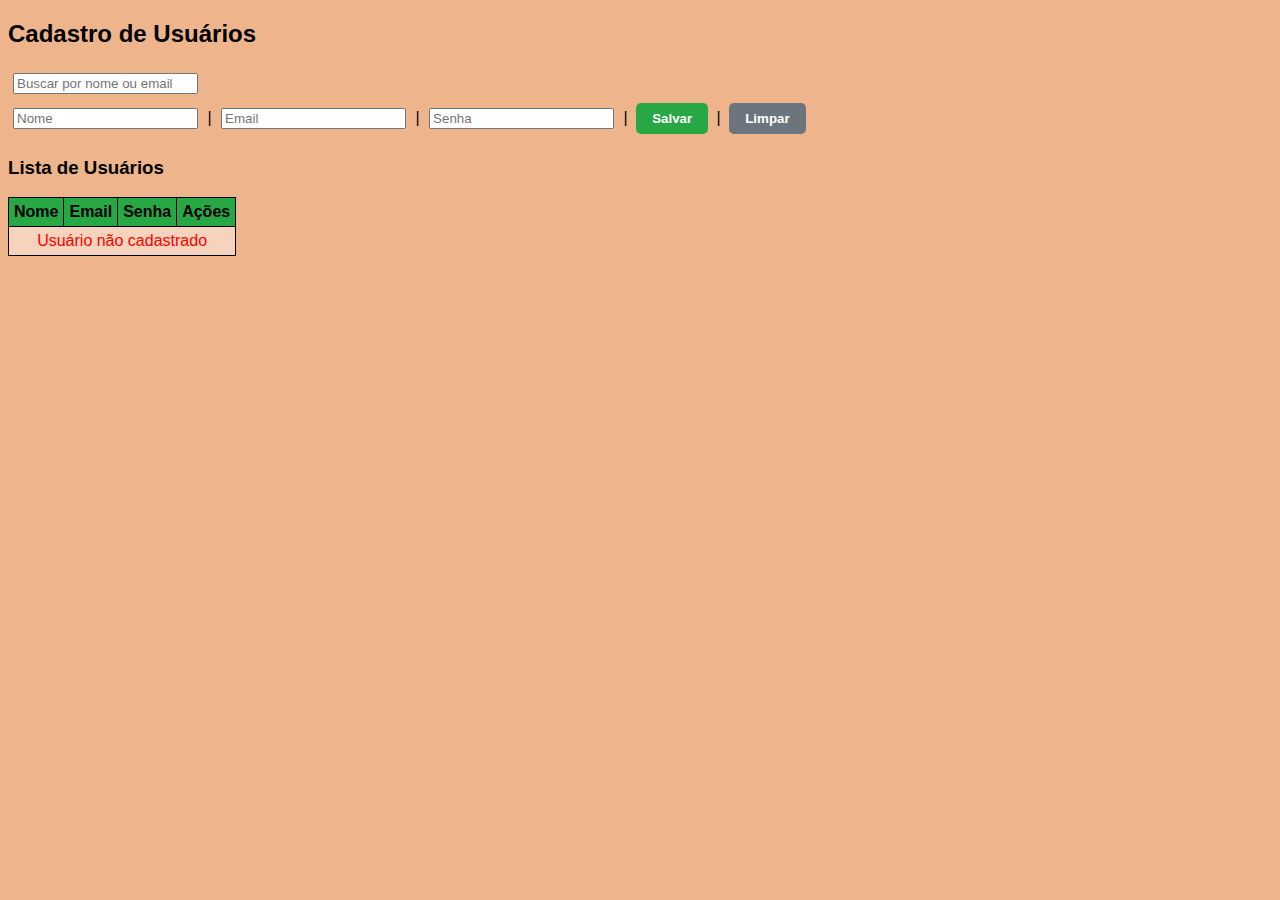
<file: administrador.html>
<!DOCTYPE html>
<html lang="pt-br">
<head>
  <meta charset="UTF-8">
  <meta name="viewport" content="width=device-width, initial-scale=1.0"> 
  <title>Administrador - Airline</title>
  <link rel="stylesheet" href="administrador.css">
</head>
<body onload="local(); tabelaUsuarios()"> <!-- Puxa o local e a tabelaUsuarios ao carregar -->

  <nav>
    <h2>Cadastro de Usuários</h2>
    <!-- Campo de busca -->
    <input type="text" id="searchInput" placeholder="Buscar por nome ou email" oninput="filtrarUsuarios()" />
  </nav> 

  <main>
    <form id="userForm" onsubmit="event.preventDefault(); adicionarUsuario();"> <!--Impede recarregamento da página-->
      <input type="hidden"    id="id"> <!--Campo oculto para armazenar ID ao editar-->
      <input type="text"      id="usuario"    placeholder="Nome"  required/> |
      <input type="email"     id="loginUser"  placeholder="Email" required/> |
      <input type="password"  id="senhaUser"  placeholder="Senha" required/> |

      <button type="submit" class="btn btn-salvar">Salvar</button>
      |
      <button type="button" class="btn btn-limpar" onclick="limpar()">Limpar</button>
    </form>

    <h3>Lista de Usuários</h3>
    <table id="userTable" class="tabela">
      <thead class="cabecalho">
        <tr><th>Nome</th><th>Email</th><th>Senha</th><th>Ações</th></tr>
      </thead>
      <tbody>
        <!--Os usuários serão adicionados-->
      </tbody>
    </table>
  </main>

  <script src="bd.js"></script> <!-- Script com a lógica -->
</body>
</html>
</file>
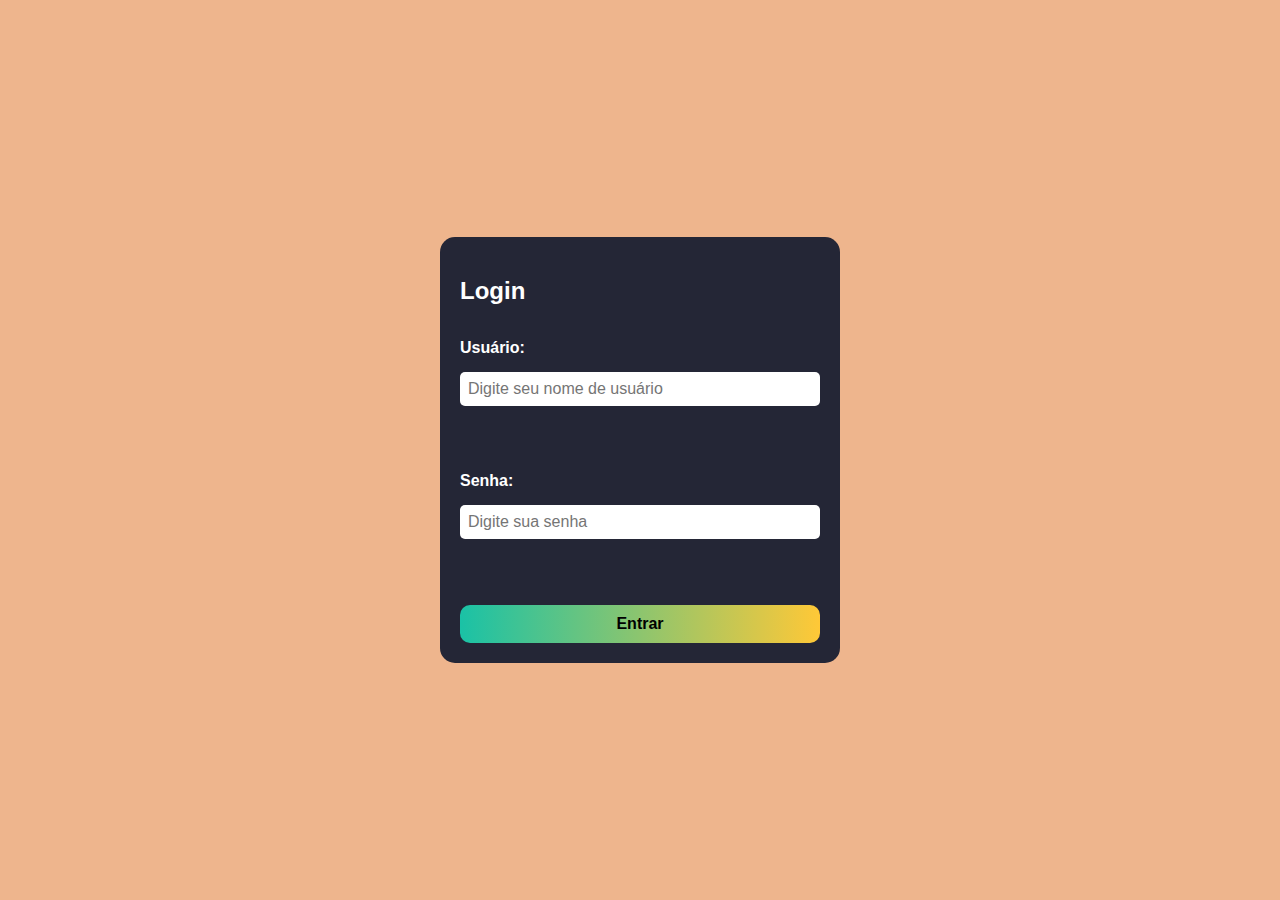
<file: login.html>
<!DOCTYPE html>
<html lang="pt-br">
<head>
  <meta charset="UTF-8">
  <title>Login - Airline</title>
  <link rel="stylesheet" href="login.css">
  <script src="bd.js"></script>
</head>
<body onload="local()" style="font-family: Arial, sans-serif;">
  
  <div class="box">
  
    <h2>Login</h2>

  <!--Campo de login-->
  <label for="login">Usuário:</label>
  <input type="text" id="login" placeholder="Digite seu nome de usuário" /><br><br>

  <!--Campo de senha-->
  <label for="senha">Senha:</label>
  <input type="password" id="senha" placeholder="Digite sua senha" /><br><br>

  <!--Botão para executar a função logon()-->
  <button onclick="logon()">Entrar</button>
  
  </div>
</body>
</html>
</file>
<file: administrador.css>
body {
    background-color: rgb(238, 181, 141);
    font-family: Arial, Helvetica, sans-serif;
}

.cabecalho{
    background-color: #28a745;
}

.tabela{
    background-color: #ffffff69;
}

table, th, td {
    border: 1px solid black;
    border-collapse: collapse;
    padding: 5px;
}

input {
    margin: 5px;
}

.btn {
  padding: 8px 16px;
  border: none;
  border-radius: 5px;
  margin: 4px;
  color: #fff;
  cursor: pointer;
  font-weight: bold;
}

.btn-salvar {
  background-color: #28a745;
}

.btn-limpar {
  background-color: #6c757d;
}

.btn-editar {
  background-color: #ffc107;
  color: #000000;
}

.btn-excluir {
  background-color: #dc3545;
  color: #000000;
}
</file>
<file: login.css>
body {
    background-color: rgb(238, 181, 141);
    font-family: Arial, Helvetica, sans-serif;

    display: flex;
    justify-content: center; /* centraliza horizontalmente */
    align-items: center;     /* centraliza verticalmente */
    height: 100vh;           /* altura total da janela */
    margin: 0;
  }

  .box {
    background-color: rgba(13, 22, 44, 0.9);
    padding: 20px;
    border-radius: 15px;
    width: 90%;
    max-width: 400px;
    box-sizing: border-box;
    color: white;

    /* Para organizar os elementos verticalmente */
    display: flex;
    flex-direction: column;
    gap: 15px;
  }

  label {
    font-weight: bold;
  }

  input {
    padding: 8px;
    border-radius: 5px;
    border: none;
    font-size: 1rem;
  }

  button {
    background: linear-gradient(to right, #1ac2a6, #ffc837);
    border: none;
    padding: 10px;
    border-radius: 10px;
    font-weight: bold;
    cursor: pointer;
    font-size: 1rem;
  }

  button:hover {
    opacity: 0.9;
  }
</file>
